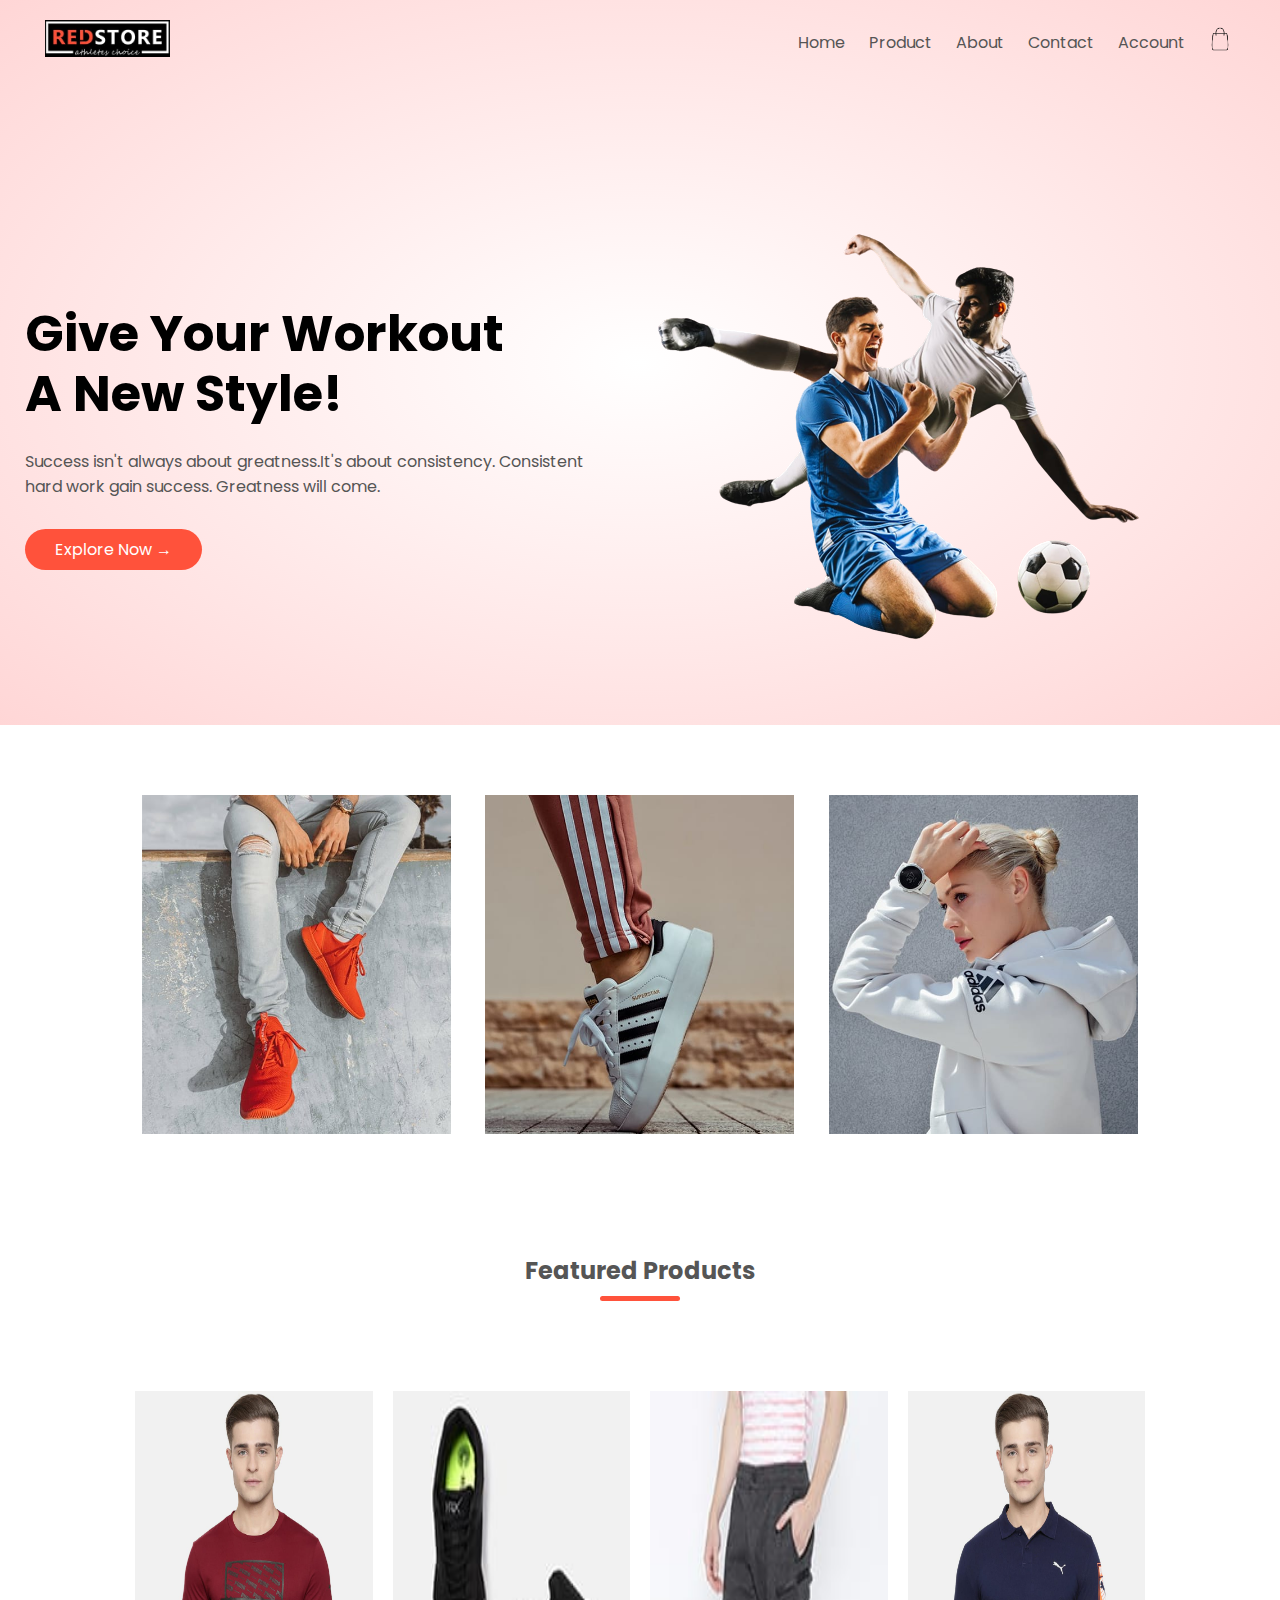
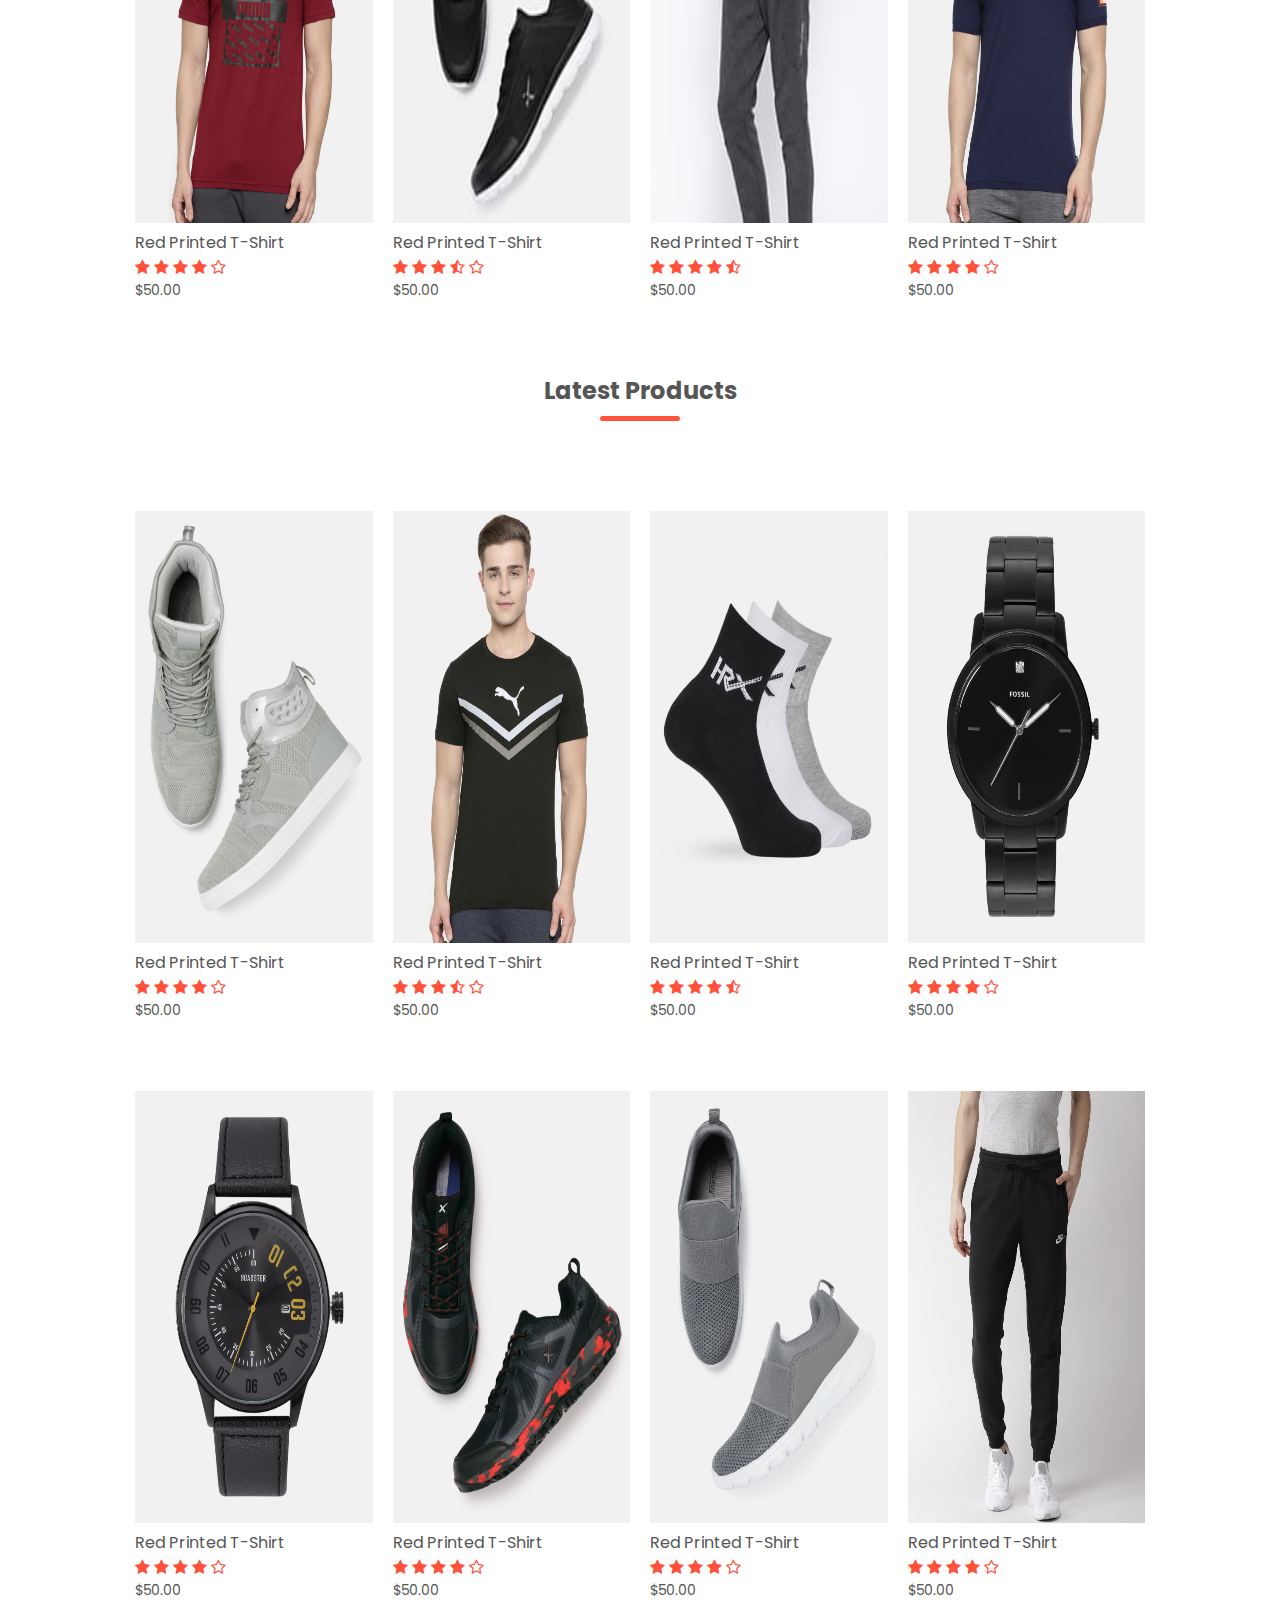
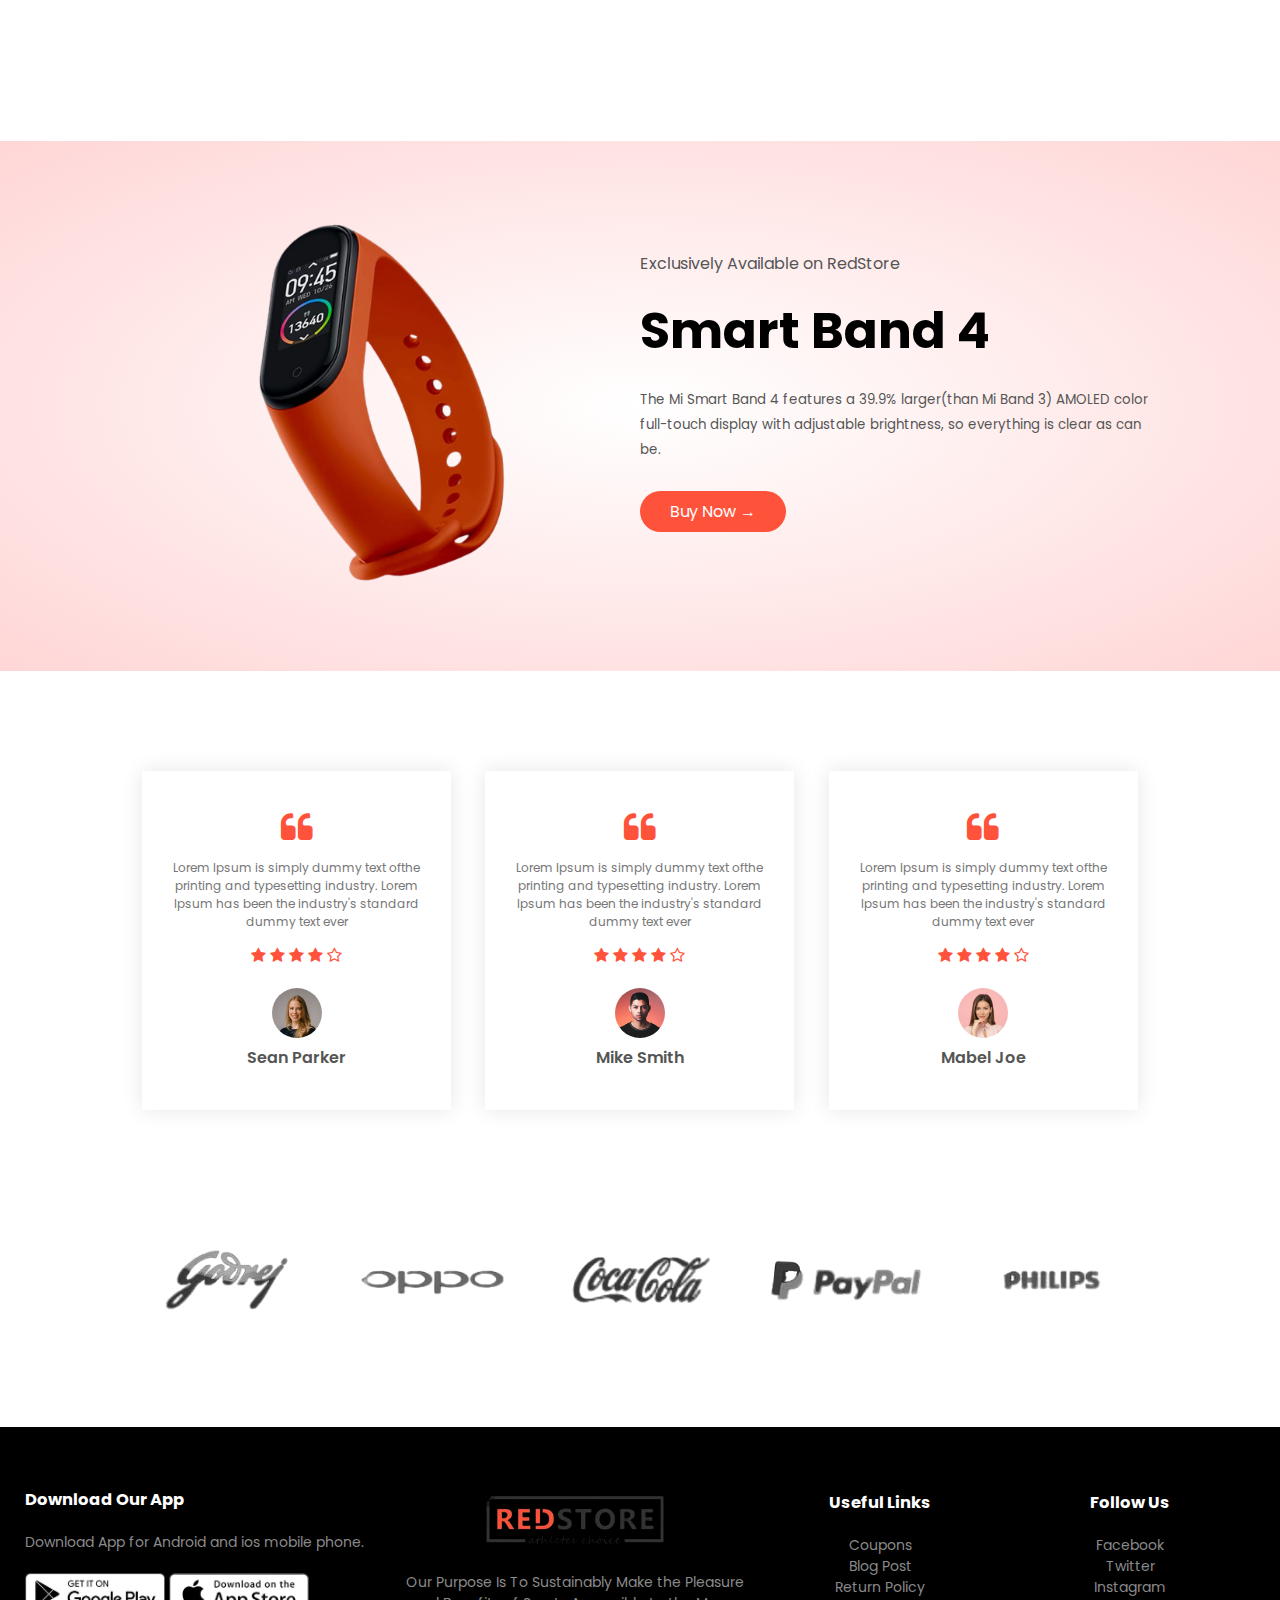
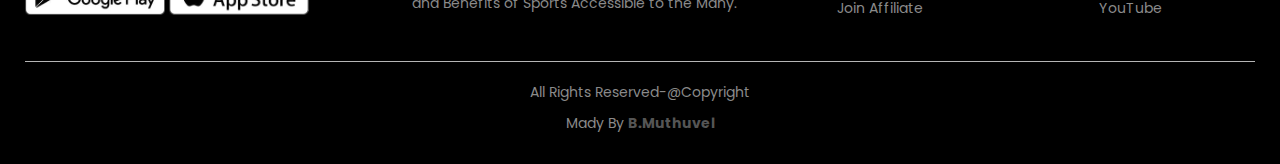
<file: index.html>
<!DOCTYPE html>
<html lang="en">
<head>
   <meta charset="UTF-8">
   <meta name="viewport" content="width=device-width, initial-scale=1.0">
   <title>RedStore | Ecommerce Website Design</title>
   <link rel="stylesheet" href="style.css">
   <link rel="preconnect" href="https://fonts.googleapis.com">
<link rel="preconnect" href="https://fonts.gstatic.com" crossorigin>
<link href="https://fonts.googleapis.com/css2?family=Poppins:wght@300;400;500;600;700&display=swap" rel="stylesheet">
<link rel="stylesheet" href="https://stackpath.bootstrapcdn.com/font-awesome/4.7.0/css/font-awesome.min.css">
</head>
<body>

  <div class="header">
   <div class="container">
    <div class="navbar">
	<div class="logo">
		<a href="index.html"><img src="logo.jpeg" width="125px"></a>
	</div>
	<nav>
	   <ul id="MenuItems">
		<li><a href="index.html">Home</a></li>
		<li><a href="products.html">Product</a></li>
		<li><a href="">About</a></li>
		<li><a href="">Contact</a></li>
		<li><a href="account.html">Account</a></li>
	   </ul>
	</nav>
	<a href="cart.html"><img src="cart.png" width="30px" height="30px"></a>
	<img src="menu.png" class="menu-icon" onclick="menutoggle()">
    </div>
    <div class="row">
	<div class="col-2">
		<h1>Give Your Workout<br>A New Style!</h1>
		<p>Success isn't always about greatness.It's about consistency. Consistent<br>hard work gain success. Greatness will come.</p>
		<a href="" class="btn">Explore Now &#8594;</a>
	</div>
	<div class="col-2">
		<img src="image1.png">
	</div>
    </div>
   </div>
  </div>

<!--- featured categories--->

   <div class="categories">
    <div class="small-container">
     <div class="row">
	<div class="col-3">
	   <img src="category-1.jpeg">
	</div>
	<div class="col-3">
	   <img src="category-2.jpeg">
	</div>
	<div class="col-3">
	   <img src="category-3.jpeg">
	</div>
     </div>
    </div>
   </div>

<!--- featured products--->

   <div class="small-container">
	<h2 class="title">Featured Products</h2>
	<div class="row">
	   <div class="col-4">
		<a href="products-detail.html"><img src="product-1.jpeg"></a>
		<a href="products-detail.html"><h4>Red Printed T-Shirt</h4></a>
		<div class="rating">
		   <i class="fa fa-star"></i>
		   <i class="fa fa-star"></i>
		   <i class="fa fa-star"></i>
		   <i class="fa fa-star"></i>
		   <i class="fa fa-star-o"></i>
		</div>
		<p>$50.00</p>
	   </div>
	   <div class="col-4">
		<img src="product-2.jpeg">
		<h4>Red Printed T-Shirt</h4>
		<div class="rating">
		   <i class="fa fa-star"></i>
		   <i class="fa fa-star"></i>
		   <i class="fa fa-star"></i>
		   <i class="fa fa-star-half-o"></i>
		   <i class="fa fa-star-o"></i>
		</div>
		<p>$50.00</p>
	   </div>
	   <div class="col-4">
		<img src="product-3.jpeg">
		<h4>Red Printed T-Shirt</h4>
		<div class="rating">
		   <i class="fa fa-star"></i>
		   <i class="fa fa-star"></i>
		   <i class="fa fa-star"></i>
		   <i class="fa fa-star"></i>
		   <i class="fa fa-star-half-o"></i>
		</div>
		<p>$50.00</p>
	   </div>
	   <div class="col-4">
		<img src="product-4.jpeg">
		<h4>Red Printed T-Shirt</h4>
		<div class="rating">
		   <i class="fa fa-star"></i>
		   <i class="fa fa-star"></i>
		   <i class="fa fa-star"></i>
		   <i class="fa fa-star"></i>
		   <i class="fa fa-star-o"></i>
		</div>
		<p>$50.00</p>
	   </div>
	</div>
	<h2 class="title">Latest Products</h2>
	<div class="row">
	   <div class="col-4">
		<img src="product-5.jpeg">
		<h4>Red Printed T-Shirt</h4>
		<div class="rating">
		   <i class="fa fa-star"></i>
		   <i class="fa fa-star"></i>
		   <i class="fa fa-star"></i>
		   <i class="fa fa-star"></i>
		   <i class="fa fa-star-o"></i>
		</div>
		<p>$50.00</p>
	   </div>
	   <div class="col-4">
		<img src="product-6.jpeg">
		<h4>Red Printed T-Shirt</h4>
		<div class="rating">
		   <i class="fa fa-star"></i>
		   <i class="fa fa-star"></i>
		   <i class="fa fa-star"></i>
		   <i class="fa fa-star-half-o"></i>
		   <i class="fa fa-star-o"></i>
		</div>
		<p>$50.00</p>
	   </div>
	   <div class="col-4">
		<img src="product-7.jpeg">
		<h4>Red Printed T-Shirt</h4>
		<div class="rating">
		   <i class="fa fa-star"></i>
		   <i class="fa fa-star"></i>
		   <i class="fa fa-star"></i>
		   <i class="fa fa-star"></i>
		   <i class="fa fa-star-half-o"></i>
		</div>
		<p>$50.00</p>
	   </div>
	   <div class="col-4">
		<img src="product-8.jpeg">
		<h4>Red Printed T-Shirt</h4>
		<div class="rating">
		   <i class="fa fa-star"></i>
		   <i class="fa fa-star"></i>
		   <i class="fa fa-star"></i>
		   <i class="fa fa-star"></i>
		   <i class="fa fa-star-o"></i>
		</div>
		<p>$50.00</p>
	   </div>
	  
	   <div class="col-4">
		<img src="product-9.jpeg">
		<h4>Red Printed T-Shirt</h4>
		<div class="rating">
		   <i class="fa fa-star"></i>
		   <i class="fa fa-star"></i>
		   <i class="fa fa-star"></i>
		   <i class="fa fa-star"></i>
		   <i class="fa fa-star-o"></i>
		</div>
		<p>$50.00</p>
	   </div>
	   <div class="col-4">
		<img src="product-10.jpeg">
		<h4>Red Printed T-Shirt</h4>
		<div class="rating">
		   <i class="fa fa-star"></i>
		   <i class="fa fa-star"></i>
		   <i class="fa fa-star"></i>
		   <i class="fa fa-star"></i>
		   <i class="fa fa-star-o"></i>
		</div>
		<p>$50.00</p>
	   </div>
	   <div class="col-4">
		<img src="product-11.jpeg">
		<h4>Red Printed T-Shirt</h4>
		<div class="rating">
		   <i class="fa fa-star"></i>
		   <i class="fa fa-star"></i>
		   <i class="fa fa-star"></i>
		   <i class="fa fa-star"></i>
		   <i class="fa fa-star-o"></i>
		</div>
		<p>$50.00</p>
	   </div>
	   <div class="col-4">
		<img src="product-12.jpeg">
		<h4>Red Printed T-Shirt</h4>
		<div class="rating">
		   <i class="fa fa-star"></i>
		   <i class="fa fa-star"></i>
		   <i class="fa fa-star"></i>
		   <i class="fa fa-star"></i>
		   <i class="fa fa-star-o"></i>
		</div>
		<p>$50.00</p>
	   </div>
	</div>
   </div>

<!---offer--->
   <div class="offer">
	<div class="small-container">
	   <div class="row">
		<div class="col-2">
		   <img src="exclusive.png" class="offer-img">
		</div>
		<div class="col-2">
		   <p>Exclusively Available on RedStore</p>
		   <h1>Smart Band 4</h1>
		   <small>The Mi Smart Band 4 features a 39.9% larger(than Mi Band 3) AMOLED color full-touch display with adjustable brightness, so everything is clear as can be.</small>
		   <br>
		   <a href="" class="btn">Buy Now &#8594;</a>
		</div>
	   </div>
	</div>
   </div>

<!---testimonial--->

   <div class="testimonial">
     <div class="small-container">
	<div class="row">
	   <div class="col-3">
	       <i class="fa fa-quote-left"></i>
		<p>Lorem Ipsum is simply dummy text ofthe printing and typesetting industry. Lorem Ipsum has been the industry's standard dummy text ever</p>
		<div class="rating">
		   <i class="fa fa-star"></i>
		   <i class="fa fa-star"></i>
		   <i class="fa fa-star"></i>
		   <i class="fa fa-star"></i>
		   <i class="fa fa-star-o"></i>
		</div>
		<img src="user-1.jpeg">
		<h3>Sean Parker</h3>
	   </div>
	   <div class="col-3">
	       <i class="fa fa-quote-left"></i>
		<p>Lorem Ipsum is simply dummy text ofthe printing and typesetting industry. Lorem Ipsum has been the industry's standard dummy text ever</p>
		<div class="rating">
		   <i class="fa fa-star"></i>
		   <i class="fa fa-star"></i>
		   <i class="fa fa-star"></i>
		   <i class="fa fa-star"></i>
		   <i class="fa fa-star-o"></i>
		</div>
		<img src="user-2.jpeg">
		<h3>Mike Smith</h3>
	   </div>
	   <div class="col-3">
	       <i class="fa fa-quote-left"></i>
		<p>Lorem Ipsum is simply dummy text ofthe printing and typesetting industry. Lorem Ipsum has been the industry's standard dummy text ever</p>
		<div class="rating">
		   <i class="fa fa-star"></i>
		   <i class="fa fa-star"></i>
		   <i class="fa fa-star"></i>
		   <i class="fa fa-star"></i>
		   <i class="fa fa-star-o"></i>
		</div>
		<img src="user-3.jpeg">
		<h3>Mabel Joe</h3>
	   </div>
	</div>
     </div>
   </div>

<!---brands--->

   <div class="brands">
     <div class="small-container">
	<div class="row">
	   <div class="col-5">
		<img src="logo-godrej.png">
	   </div>
	   <div class="col-5">
		<img src="logo-oppo.png">
	   </div>
	   <div class="col-5">
		<img src="logo-coca.png">
	   </div>
	   <div class="col-5">
		<img src="logo-paypal.png">
	   </div>
	   <div class="col-5">
		<img src="logo-philips.png">
	   </div>
	</div>
     </div>
   </div>

<!---footer--->

   <div class="footer">
     <div class="container">
	<div class="row">
	   <div class="footer-col-1">
		<h3>Download Our App</h3>
		<p>Download App for Android and ios mobile phone.</p>
		<div class="app-logo">
			<img src="playstore.jpeg">
			<img src="appstore.jpeg">
		</div>
	   </div>
	   <div class="footer-col-2">
		<img src="logo-white.png">
		<p>Our Purpose Is To Sustainably Make the Pleasure and Benefits of Sports Accessible to the Many.</p>
	   </div>
	   <div class="footer-col-3">
		<h3>Useful Links</h3>
		<ul>
			<li>Coupons</li>
			<li>Blog Post</li>
			<li>Return Policy</li>
			<li>Join Affiliate</li>
		</ul>
	   </div>
	      <div class="footer-col-4">
		<h3>Follow Us</h3>
		<ul>
			<li>Facebook</li>
			<li>Twitter</li>
			<li>Instagram</li>
			<li>YouTube</li>
		</ul>
	   </div>
	</div>
	<hr>
	<p class="copyright">All Rights Reserved-@Copyright</p>
	<p class="trial">Mady By <a class="trial01"><b>B.Muthuvel</b></a></p>
     </div>
   </div>

<!---js for togglemenu--->
   <script>
	var MenuItems = document.getElementById("MenuItems");
	MenuItems.style.maxHeight = "0px";
	function menutoggle(){
		if(MenuItems.style.maxHeight == "0px")
		   {
			MenuItems.style.maxHeight ="200px"
		   }
		else
		   {
			MenuItems.style.maxHeight ="0px"
		   }
	}
   </script>
</body>
</html>
</file>
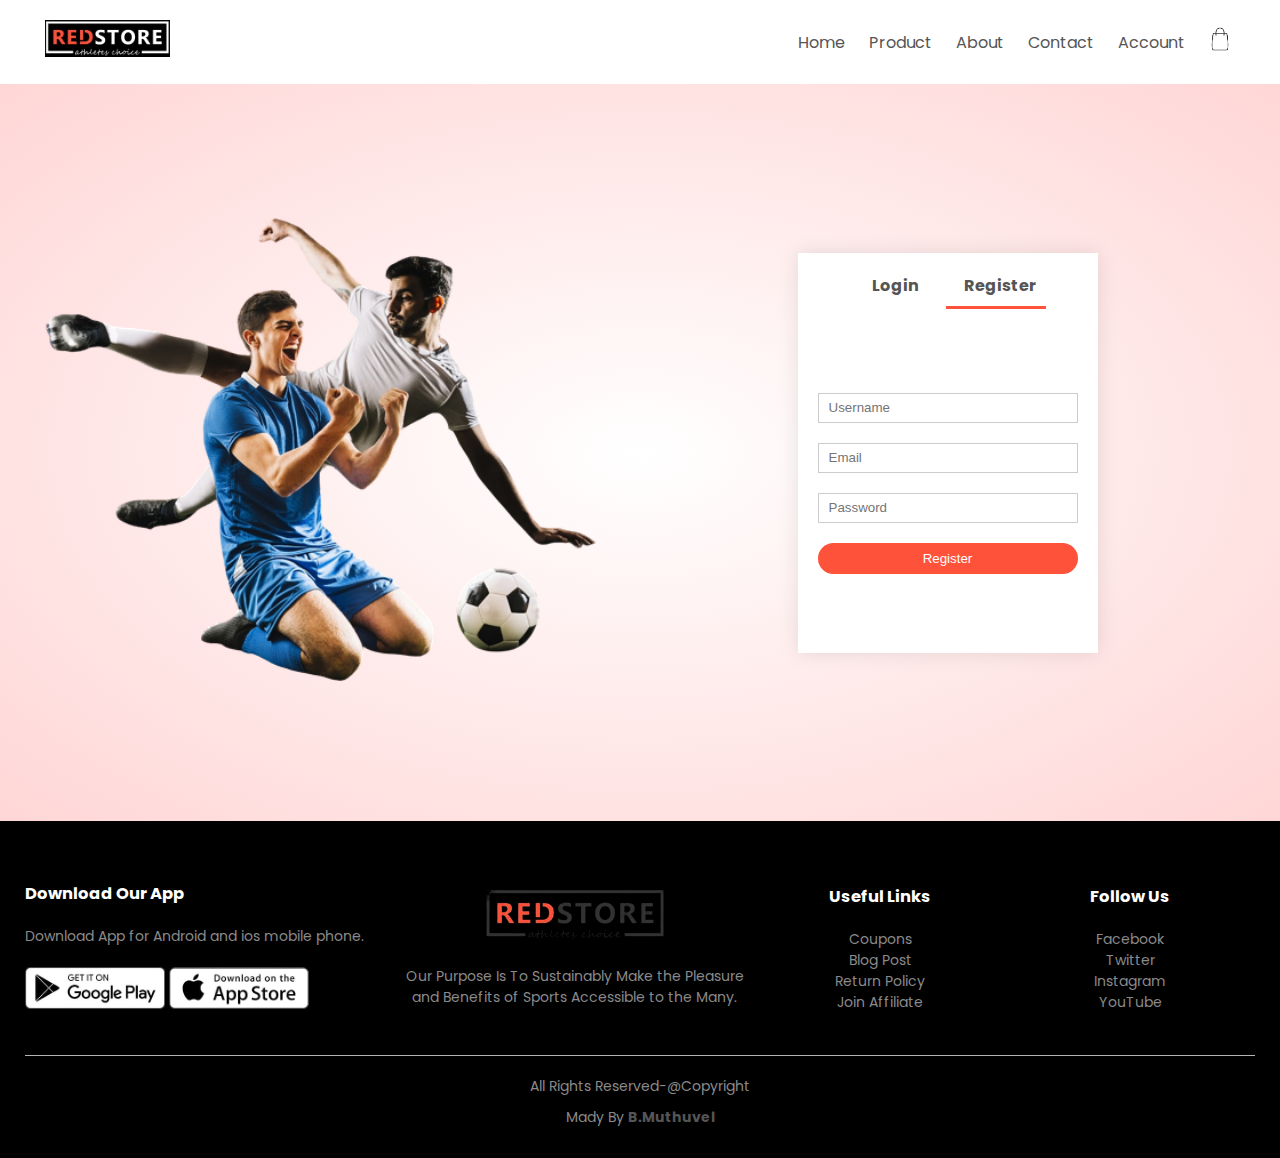
<file: account.html>
<!DOCTYPE html>
<html lang="en">
<head>
   <meta charset="UTF-8">
   <meta name="viewport" content="width=device-width, initial-scale=1.0">
   <title>All Products - RedStore</title>
   <link rel="stylesheet" href="style.css">
   <link rel="preconnect" href="https://fonts.googleapis.com">
<link rel="preconnect" href="https://fonts.gstatic.com" crossorigin>
<link href="https://fonts.googleapis.com/css2?family=Poppins:wght@300;400;500;600;700&display=swap" rel="stylesheet">
<link rel="stylesheet" href="https://stackpath.bootstrapcdn.com/font-awesome/4.7.0/css/font-awesome.min.css">
</head>
<body>


   <div class="container">
    <div class="navbar">
	<div class="logo">
		<a href="index.html"><img src="logo.jpeg" width="125px"></a>
	</div>
	<nav>
	   <ul id="MenuItems">
		<li><a href="index.html">Home</a></li>
		<li><a href="products.html">Product</a></li>
		<li><a href="">About</a></li>
		<li><a href="">Contact</a></li>
		<li><a href="account.html">Account</a></li>
	   </ul>
	</nav>
	<a href="cart.html"><img src="cart.png" width="30px" height="30px"></a>
	<img src="menu.png" class="menu-icon" onclick="menutoggle()">
    </div>
    
   </div>

<!---account-page--->

   <div class="account-page">
	<div class="container">
	   <div class="row">
		<div class="col-2">
		   <img src="image1.png" width="100%">
		</div>
		<div class="col-2">
		   <div class="form-container">
			<div class="form-btn">
				<span onclick="login()">Login</span>
				<span onclick="register()">Register</span>
				<hr id="Indicator">
			</div>
			<form id="LoginForm">
				<input type="text" placeholder="Username">
				<input type="password" placeholder="Password">
				<button type="submit" class="btn">Login</button>
				<a href="">Forgot password</a>
			</form>

			<form id="RegForm">
				<input type="text" placeholder="Username">
				<input type="email" placeholder="Email">
				<input type="password" placeholder="Password">
				<button type="submit" class="btn">Register</button>
			</form>
		   </div>
		</div>
	   </div>
	</div>
   </div>
 


<!---footer--->

   <div class="footer">
     <div class="container">
	<div class="row">
	   <div class="footer-col-1">
		<h3>Download Our App</h3>
		<p>Download App for Android and ios mobile phone.</p>
		<div class="app-logo">
			<img src="playstore.jpeg">
			<img src="appstore.jpeg">
		</div>
	   </div>
	   <div class="footer-col-2">
		<img src="logo-white.png">
		<p>Our Purpose Is To Sustainably Make the Pleasure and Benefits of Sports Accessible to the Many.</p>
	   </div>
	   <div class="footer-col-3">
		<h3>Useful Links</h3>
		<ul>
			<li>Coupons</li>
			<li>Blog Post</li>
			<li>Return Policy</li>
			<li>Join Affiliate</li>
		</ul>
	   </div>
	      <div class="footer-col-4">
		<h3>Follow Us</h3>
		<ul>
			<li>Facebook</li>
			<li>Twitter</li>
			<li>Instagram</li>
			<li>YouTube</li>
		</ul>
	   </div>
	</div>
	<hr>
	<p class="copyright">All Rights Reserved-@Copyright</p>
	<p class="trial">Mady By <a class="trial01"><b>B.Muthuvel</b></a></p>
     </div>
   </div>

<!---js for togglemenu--->
   <script>
	var MenuItems = document.getElementById("MenuItems");
	MenuItems.style.maxHeight = "0px";
	function menutoggle(){
		if(MenuItems.style.maxHeight == "0px")
		   {
			MenuItems.style.maxHeight ="200px"
		   }
		else
		   {
			MenuItems.style.maxHeight ="0px"
		   }
	}
   </script>

<!---js for toggle Form--->

   <script>
     var LoginForm = document.getElementById("LoginForm");
     var RegForm = document.getElementById("RegForm");
     var Indicator =document.getElementById("Indicator");

	function register(){
		RegForm.style.transform = "translateX(0px)";
		LoginForm.style.transform = "translateX(0px)";
		Indicator.style.transform = "translateX(100px)";
	}

	function login(){
		RegForm.style.transform = "translateX(300px)";
		LoginForm.style.transform = "translateX(300px)";
		Indicator.style.transform = "translateX(0px)";
	}

   </script>
    




</body>
</html>
</file>
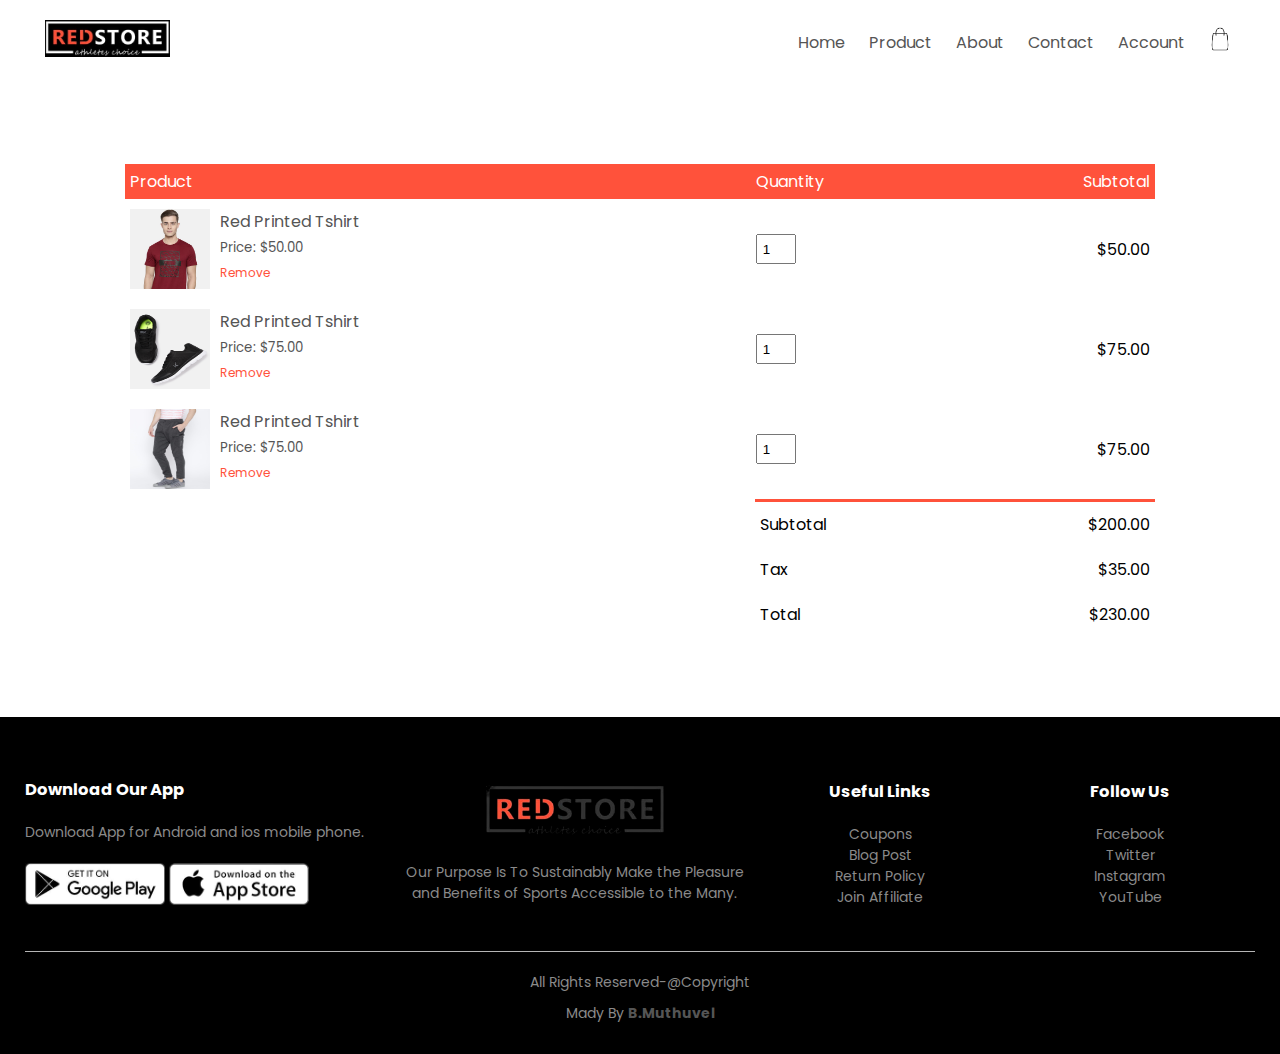
<file: cart.html>
<!DOCTYPE html>
<html lang="en">
<head>
   <meta charset="UTF-8">
   <meta name="viewport" content="width=device-width, initial-scale=1.0">
   <title>All Products - RedStore</title>
   <link rel="stylesheet" href="style.css">
   <link rel="preconnect" href="https://fonts.googleapis.com">
<link rel="preconnect" href="https://fonts.gstatic.com" crossorigin>
<link href="https://fonts.googleapis.com/css2?family=Poppins:wght@300;400;500;600;700&display=swap" rel="stylesheet">
<link rel="stylesheet" href="https://stackpath.bootstrapcdn.com/font-awesome/4.7.0/css/font-awesome.min.css">
</head>
<body>


   <div class="container">
    <div class="navbar">
	<div class="logo">
		<a href="index.html"><img src="logo.jpeg" width="125px"></a>
	</div>
	<nav>
	   <ul id="MenuItems">
		<li><a href="index.html">Home</a></li>
		<li><a href="products.html">Product</a></li>
		<li><a href="">About</a></li>
		<li><a href="">Contact</a></li>
		<li><a href="account.html">Account</a></li>
	   </ul>
	</nav>
	<a href="cart.html"><img src="cart.png" width="30px" height="30px"></a>
	<img src="menu.png" class="menu-icon" onclick="menutoggle()">
    </div>
    
   </div>
 
<!---cart item details--->
   <div class="small-container cart-page"> 
	<table>
	   <tr>
		<th>Product</th>
		<th>Quantity</th>
		<th>Subtotal</th>
	   </tr>
	   <tr>
		<td>
		   <div class="cart-info">
			<img src="buy-1.jpeg">
			<div>
				<p>Red Printed Tshirt</p>
				<small>Price: $50.00</small>
				<br>
				<a href="">Remove</a>
			</div>
		   </div>
		</td>
		<td><input type="number" value="1"></td>
		<td>$50.00</td>
	   </tr>
	   <tr>
		<td>
		   <div class="cart-info">
			<img src="buy-2.jpeg">
			<div>
				<p>Red Printed Tshirt</p>
				<small>Price: $75.00</small>
				<br>
				<a href="">Remove</a>
			</div>
		   </div>
		</td>
		<td><input type="number" value="1"></td>
		<td>$75.00</td>
	   </tr>
	   <tr>
		<td>
		   <div class="cart-info">
			<img src="buy-3.jpeg">
			<div>
				<p>Red Printed Tshirt</p>
				<small>Price: $75.00</small>
				<br>
				<a href="">Remove</a>
			</div>
		   </div>
		</td>
		<td><input type="number" value="1"></td>
		<td>$75.00</td>
	   </tr>
	</table>

	<div class="total-price">
		<table>
			<tr>
				<td>Subtotal</td>
				<td>$200.00</td>
			</tr>
			<tr>
				<td>Tax</td>
				<td>$35.00</td>
			</tr>
			<tr>
				<td>Total</td>
				<td>$230.00</td>
			</tr>
		</table>
	</div>

   </div> 

<!---footer--->

   <div class="footer">
     <div class="container">
	<div class="row">
	   <div class="footer-col-1">
		<h3>Download Our App</h3>
		<p>Download App for Android and ios mobile phone.</p>
		<div class="app-logo">
			<img src="playstore.jpeg">
			<img src="appstore.jpeg">
		</div>
	   </div>
	   <div class="footer-col-2">
		<img src="logo-white.png">
		<p>Our Purpose Is To Sustainably Make the Pleasure and Benefits of Sports Accessible to the Many.</p>
	   </div>
	   <div class="footer-col-3">
		<h3>Useful Links</h3>
		<ul>
			<li>Coupons</li>
			<li>Blog Post</li>
			<li>Return Policy</li>
			<li>Join Affiliate</li>
		</ul>
	   </div>
	      <div class="footer-col-4">
		<h3>Follow Us</h3>
		<ul>
			<li>Facebook</li>
			<li>Twitter</li>
			<li>Instagram</li>
			<li>YouTube</li>
		</ul>
	   </div>
	</div>
	<hr>
	<p class="copyright">All Rights Reserved-@Copyright</p>
	<p class="trial">Mady By <a class="trial01"><b>B.Muthuvel</b></a></p>
     </div>
   </div>

<!---js for togglemenu--->
   <script>
	var MenuItems = document.getElementById("MenuItems");
	MenuItems.style.maxHeight = "0px";
	function menutoggle(){
		if(MenuItems.style.maxHeight == "0px")
		   {
			MenuItems.style.maxHeight ="200px"
		   }
		else
		   {
			MenuItems.style.maxHeight ="0px"
		   }
	}
   </script>


</body>
</html>
</file>
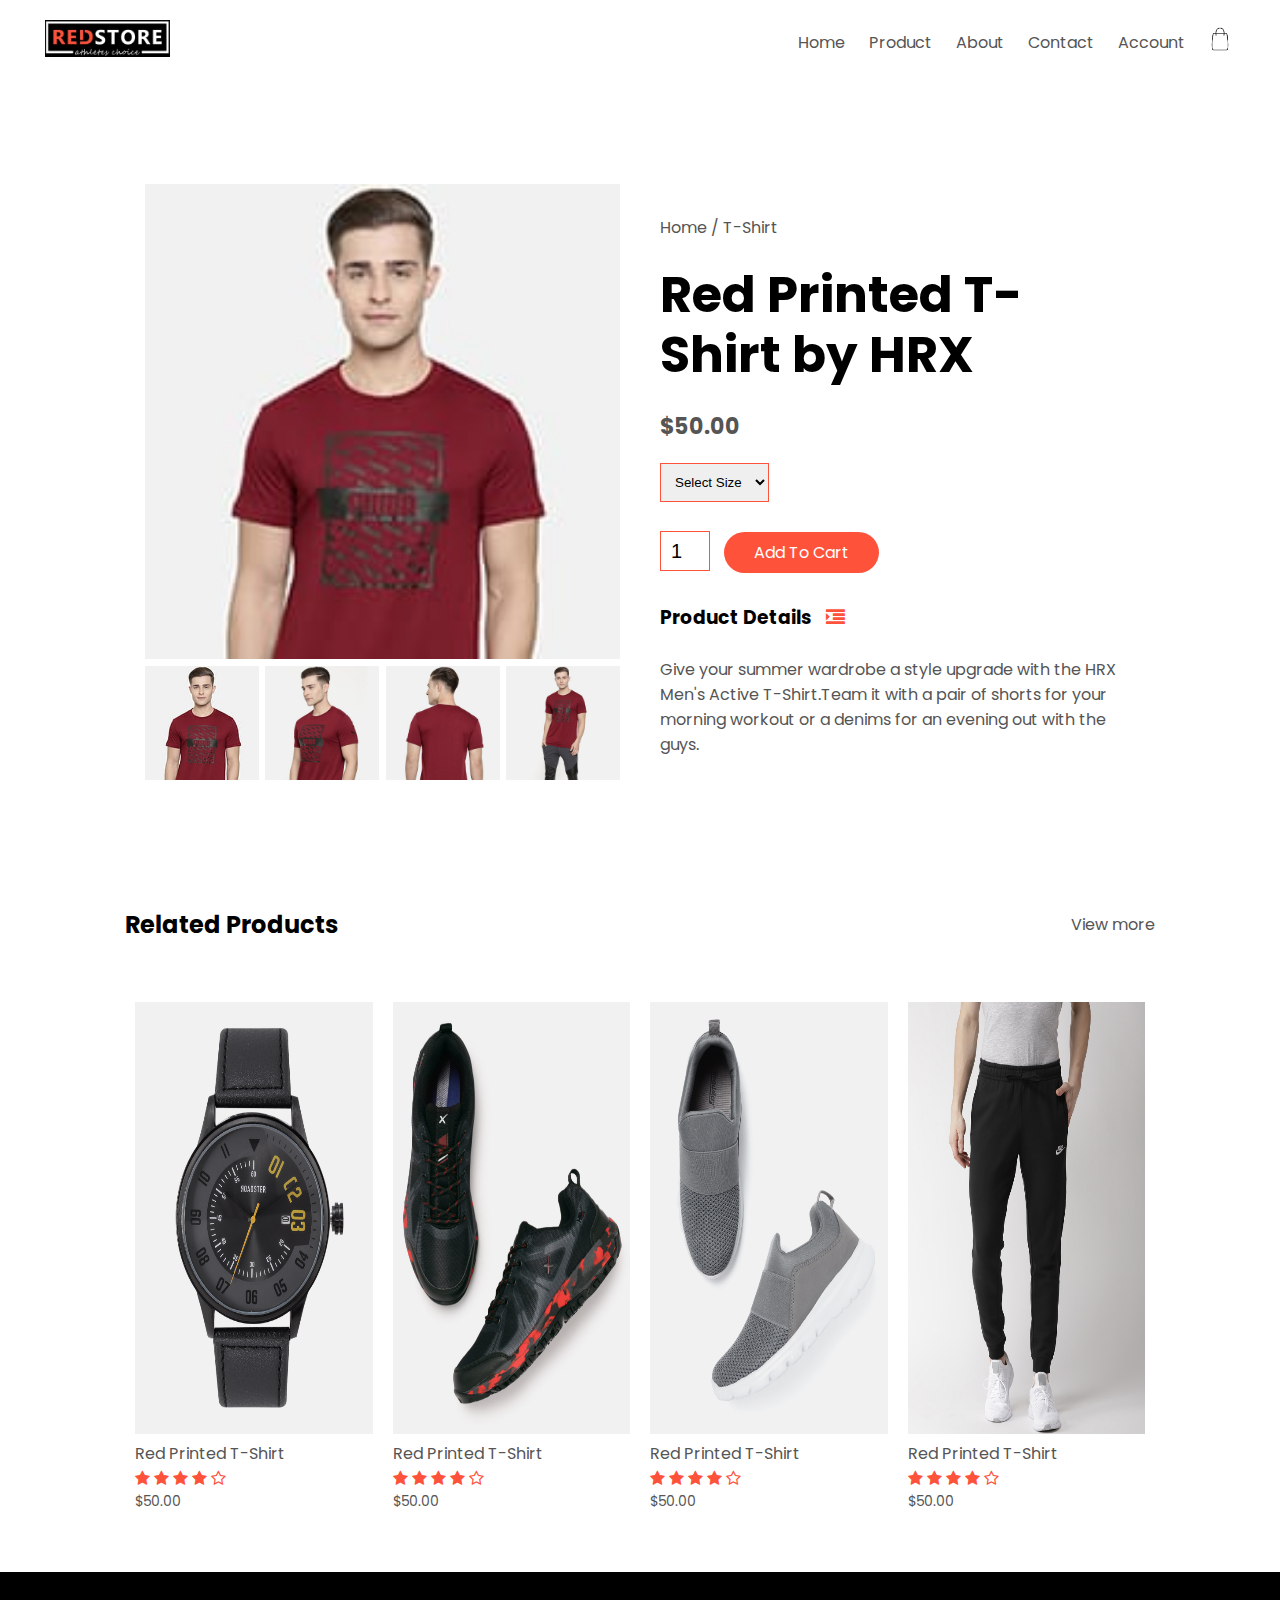
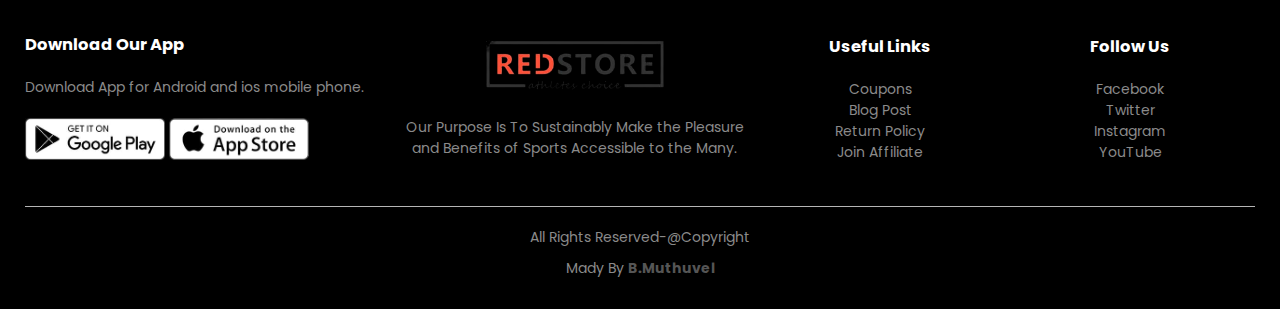
<file: products-detail.html>
<!DOCTYPE html>
<html lang="en">
<head>
   <meta charset="UTF-8">
   <meta name="viewport" content="width=device-width, initial-scale=1.0">
   <title>All Products - RedStore</title>
   <link rel="stylesheet" href="style.css">
   <link rel="preconnect" href="https://fonts.googleapis.com">
<link rel="preconnect" href="https://fonts.gstatic.com" crossorigin>
<link href="https://fonts.googleapis.com/css2?family=Poppins:wght@300;400;500;600;700&display=swap" rel="stylesheet">
<link rel="stylesheet" href="https://stackpath.bootstrapcdn.com/font-awesome/4.7.0/css/font-awesome.min.css">
</head>
<body>


   <div class="container">
    <div class="navbar">
	<div class="logo">
		<a href="index.html"><img src="logo.jpeg" width="125px"></a>
	</div>
	<nav>
	   <ul id="MenuItems">
		<li><a href="index.html">Home</a></li>
		<li><a href="products.html">Product</a></li>
		<li><a href="">About</a></li>
		<li><a href="">Contact</a></li>
		<li><a href="account.html">Account</a></li>
	   </ul>
	</nav>
	<a href="cart.html"><img src="cart.png" width="30px" height="30px"></a>
	<img src="menu.png" class="menu-icon" onclick="menutoggle()">
    </div>
    
   </div>
 


   
<!--- single product details--->

   <div class="small-container single-product">
	<div class="row">
		<div class="col-2">
			<img src="gallery-1.jpeg" width="100%" id="ProductImg"> 
			<div class="small-img-row">
				<div class="small-img-col">
					<img src="gallery-1.jpeg" width="100%" class="small-img">
				</div>
				<div class="small-img-col">
					<img src="gallery-2.jpeg" width="100%" class="small-img">
				</div>
				<div class="small-img-col">
					<img src="gallery-3.jpeg" width="100%" class="small-img">
				</div>
				<div class="small-img-col">
					<img src="gallery-4.jpeg" width="100%" class="small-img">
				</div>
			</div>
		</div>
		<div class="col-2">
			<p>Home / T-Shirt</p>
			<h1>Red Printed T-Shirt by HRX</h1>
			<h4>$50.00</h4>
			<select>
				<option>Select Size</option>
				<option>XXL</option>
				<option>XL</option>
				<option>Large</option>
				<option>Medium</option>
				<option>Small</option>
			</select>
			<input type="number" value="1">
			<a href="" class="btn">Add To Cart</a>

			<h3>Product Details <i class="fa fa-indent"></i></h3>
			<br>
			<p>Give your summer wardrobe a style upgrade with the HRX Men's Active T-Shirt.Team it with a pair of shorts for your morning workout or a denims for an evening out with the guys.</p>
		</div>
	</div>
   </div>

<!---title--->
   <div class="small-container">
	<div class="row row-2">
		<h2>Related Products</h2>
		<p>View more</p>
	</div>
   </div>
<!---products--->
   <div class="small-container">

	<div class="row">	  
	   <div class="col-4">
		<img src="product-9.jpeg">
		<h4>Red Printed T-Shirt</h4>
		<div class="rating">
		   <i class="fa fa-star"></i>
		   <i class="fa fa-star"></i>
		   <i class="fa fa-star"></i>
		   <i class="fa fa-star"></i>
		   <i class="fa fa-star-o"></i>
		</div>
		<p>$50.00</p>
	   </div>
	   <div class="col-4">
		<img src="product-10.jpeg">
		<h4>Red Printed T-Shirt</h4>
		<div class="rating">
		   <i class="fa fa-star"></i>
		   <i class="fa fa-star"></i>
		   <i class="fa fa-star"></i>
		   <i class="fa fa-star"></i>
		   <i class="fa fa-star-o"></i>
		</div>
		<p>$50.00</p>
	   </div>
	   <div class="col-4">
		<img src="product-11.jpeg">
		<h4>Red Printed T-Shirt</h4>
		<div class="rating">
		   <i class="fa fa-star"></i>
		   <i class="fa fa-star"></i>
		   <i class="fa fa-star"></i>
		   <i class="fa fa-star"></i>
		   <i class="fa fa-star-o"></i>
		</div>
		<p>$50.00</p>
	   </div>
	   <div class="col-4">
		<img src="product-12.jpeg">
		<h4>Red Printed T-Shirt</h4>
		<div class="rating">
		   <i class="fa fa-star"></i>
		   <i class="fa fa-star"></i>
		   <i class="fa fa-star"></i>
		   <i class="fa fa-star"></i>
		   <i class="fa fa-star-o"></i>
		</div>
		<p>$50.00</p>
	   </div>
	</div>

	
   </div>

<!---offer--->
   

<!---testimonial--->

   
<!---brands--->

  

<!---footer--->

   <div class="footer">
     <div class="container">
	<div class="row">
	   <div class="footer-col-1">
		<h3>Download Our App</h3>
		<p>Download App for Android and ios mobile phone.</p>
		<div class="app-logo">
			<img src="playstore.jpeg">
			<img src="appstore.jpeg">
		</div>
	   </div>
	   <div class="footer-col-2">
		<img src="logo-white.png">
		<p>Our Purpose Is To Sustainably Make the Pleasure and Benefits of Sports Accessible to the Many.</p>
	   </div>
	   <div class="footer-col-3">
		<h3>Useful Links</h3>
		<ul>
			<li>Coupons</li>
			<li>Blog Post</li>
			<li>Return Policy</li>
			<li>Join Affiliate</li>
		</ul>
	   </div>
	      <div class="footer-col-4">
		<h3>Follow Us</h3>
		<ul>
			<li>Facebook</li>
			<li>Twitter</li>
			<li>Instagram</li>
			<li>YouTube</li>
		</ul>
	   </div>
	</div>
	<hr>
	<p class="copyright">All Rights Reserved-@Copyright</p>
	<p class="trial">Mady By <a class="trial01"><b>B.Muthuvel</b></a></p>
     </div>
   </div>

<!---js for togglemenu--->
   <script>
	var MenuItems = document.getElementById("MenuItems");
	MenuItems.style.maxHeight = "0px";
	function menutoggle(){
		if(MenuItems.style.maxHeight == "0px")
		   {
			MenuItems.style.maxHeight ="200px"
		   }
		else
		   {
			MenuItems.style.maxHeight ="0px"
		   }
	}
   </script>

<!---js for product gallery--->
   <script>
	var ProductImg = document.getElementById("ProductImg");
	var SmallImg = document.getElementsByClassName("small-img");

	   SmallImg[0].onclick = function(){
		ProductImg.src = SmallImg[0].src;
	   }
	   SmallImg[1].onclick = function(){
		ProductImg.src = SmallImg[1].src;
	   }
	   SmallImg[2].onclick = function(){
		ProductImg.src = SmallImg[2].src;
	   }
	   SmallImg[3].onclick = function(){
		ProductImg.src = SmallImg[3].src;
	   }
   </script>
</body>
</html>
</file>
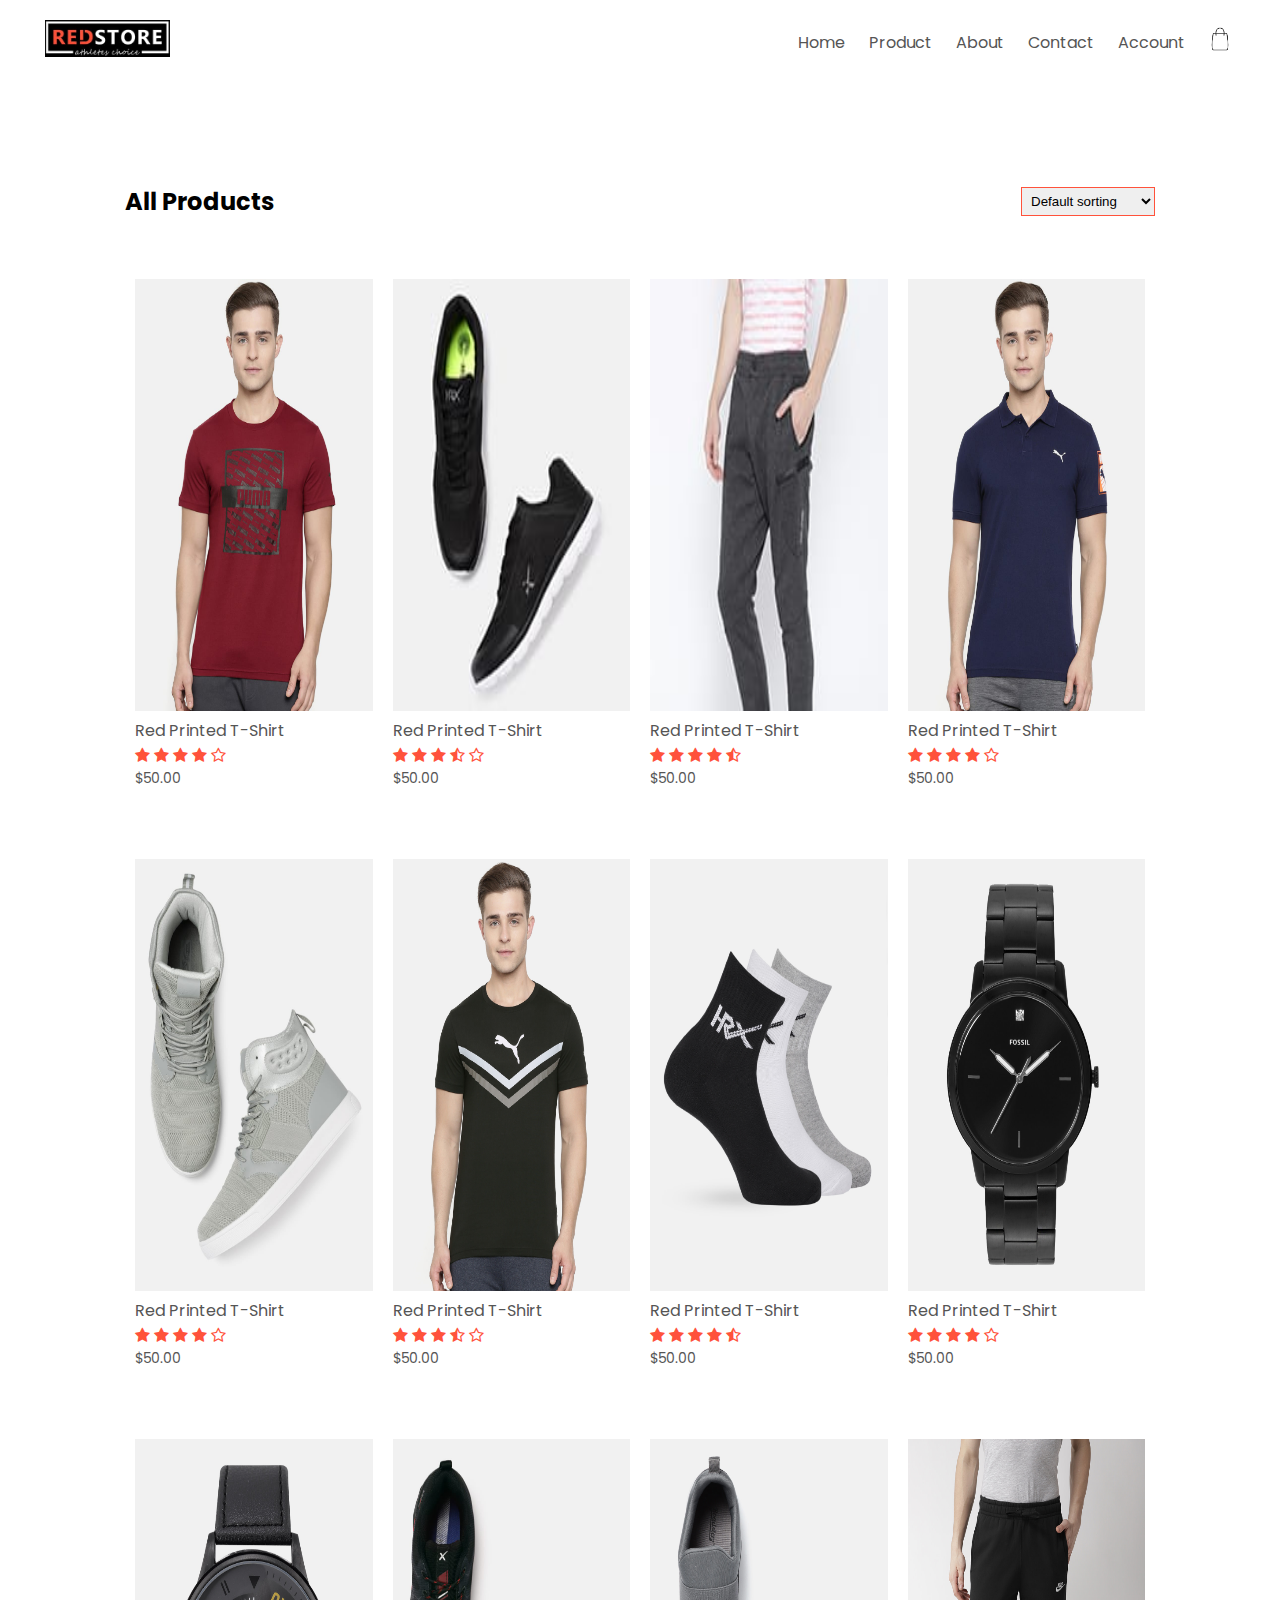
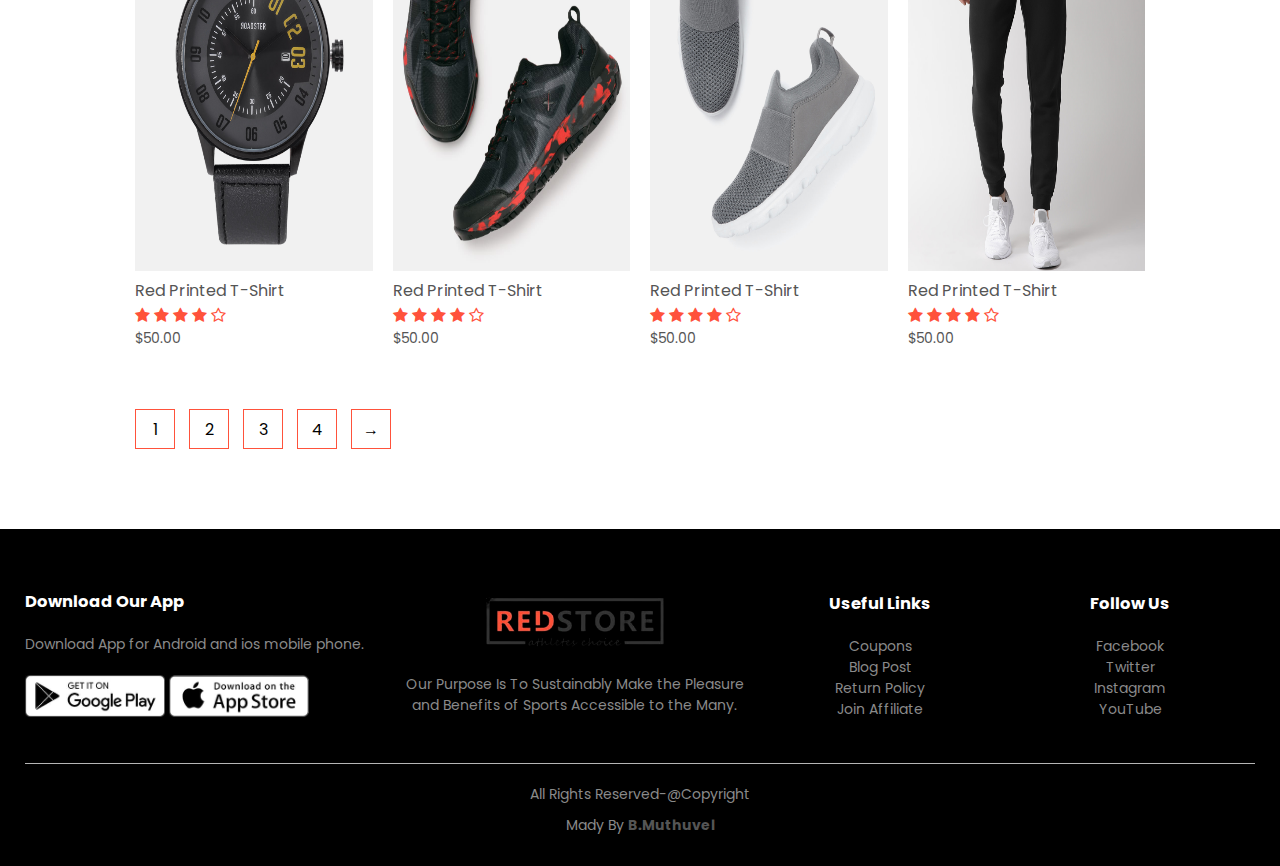
<file: products.html>
<!DOCTYPE html>
<html lang="en">
<head>
   <meta charset="UTF-8">
   <meta name="viewport" content="width=device-width, initial-scale=1.0">
   <title>All Products - RedStore</title>
   <link rel="stylesheet" href="style.css">
   <link rel="preconnect" href="https://fonts.googleapis.com">
<link rel="preconnect" href="https://fonts.gstatic.com" crossorigin>
<link href="https://fonts.googleapis.com/css2?family=Poppins:wght@300;400;500;600;700&display=swap" rel="stylesheet">
<link rel="stylesheet" href="https://stackpath.bootstrapcdn.com/font-awesome/4.7.0/css/font-awesome.min.css">
</head>
<body>


   <div class="container">
    <div class="navbar">
	<div class="logo">
		<a href="index.html"><img src="logo.jpeg" width="125px"></a>
	</div>
	<nav>
	   <ul id="MenuItems">
		<li><a href="index.html">Home</a></li>
		<li><a href="products.html">Product</a></li>
		<li><a href="">About</a></li>
		<li><a href="">Contact</a></li>
		<li><a href="account.html">Account</a></li>
	   </ul>
	</nav>
	<a href="cart.html"><img src="cart.png" width="30px" height="30px"></a>
	<img src="menu.png" class="menu-icon" onclick="menutoggle()">
    </div>
    
   </div>
 

<!--- featured categories--->

   
<!--- featured products--->

   <div class="small-container">
	<div class="row row-2">
	   <h2>All Products</h2>
	   <select >
		<option>Default sorting</option>
		<option>Sort by price</option>
		<option>sort by popularity</option>
		<option>sort by rating</option>
		<option>sort by sale</option>
	   </select>
	</div>
	<div class="row">
	   <div class="col-4">
		<img src="product-1.jpeg">
		<h4>Red Printed T-Shirt</h4>
		<div class="rating">
		   <i class="fa fa-star"></i>
		   <i class="fa fa-star"></i>
		   <i class="fa fa-star"></i>
		   <i class="fa fa-star"></i>
		   <i class="fa fa-star-o"></i>
		</div>
		<p>$50.00</p>
	   </div>
	   <div class="col-4">
		<img src="product-2.jpeg">
		<h4>Red Printed T-Shirt</h4>
		<div class="rating">
		   <i class="fa fa-star"></i>
		   <i class="fa fa-star"></i>
		   <i class="fa fa-star"></i>
		   <i class="fa fa-star-half-o"></i>
		   <i class="fa fa-star-o"></i>
		</div>
		<p>$50.00</p>
	   </div>
	   <div class="col-4">
		<img src="product-3.jpeg">
		<h4>Red Printed T-Shirt</h4>
		<div class="rating">
		   <i class="fa fa-star"></i>
		   <i class="fa fa-star"></i>
		   <i class="fa fa-star"></i>
		   <i class="fa fa-star"></i>
		   <i class="fa fa-star-half-o"></i>
		</div>
		<p>$50.00</p>
	   </div>
	   <div class="col-4">
		<img src="product-4.jpeg">
		<h4>Red Printed T-Shirt</h4>
		<div class="rating">
		   <i class="fa fa-star"></i>
		   <i class="fa fa-star"></i>
		   <i class="fa fa-star"></i>
		   <i class="fa fa-star"></i>
		   <i class="fa fa-star-o"></i>
		</div>
		<p>$50.00</p>
	   </div>
	</div>
	
	<div class="row">
	   <div class="col-4">
		<img src="product-5.jpeg">
		<h4>Red Printed T-Shirt</h4>
		<div class="rating">
		   <i class="fa fa-star"></i>
		   <i class="fa fa-star"></i>
		   <i class="fa fa-star"></i>
		   <i class="fa fa-star"></i>
		   <i class="fa fa-star-o"></i>
		</div>
		<p>$50.00</p>
	   </div>
	   <div class="col-4">
		<img src="product-6.jpeg">
		<h4>Red Printed T-Shirt</h4>
		<div class="rating">
		   <i class="fa fa-star"></i>
		   <i class="fa fa-star"></i>
		   <i class="fa fa-star"></i>
		   <i class="fa fa-star-half-o"></i>
		   <i class="fa fa-star-o"></i>
		</div>
		<p>$50.00</p>
	   </div>
	   <div class="col-4">
		<img src="product-7.jpeg">
		<h4>Red Printed T-Shirt</h4>
		<div class="rating">
		   <i class="fa fa-star"></i>
		   <i class="fa fa-star"></i>
		   <i class="fa fa-star"></i>
		   <i class="fa fa-star"></i>
		   <i class="fa fa-star-half-o"></i>
		</div>
		<p>$50.00</p>
	   </div>
	   <div class="col-4">
		<img src="product-8.jpeg">
		<h4>Red Printed T-Shirt</h4>
		<div class="rating">
		   <i class="fa fa-star"></i>
		   <i class="fa fa-star"></i>
		   <i class="fa fa-star"></i>
		   <i class="fa fa-star"></i>
		   <i class="fa fa-star-o"></i>
		</div>
		<p>$50.00</p>
	   </div>
	  
	   <div class="col-4">
		<img src="product-9.jpeg">
		<h4>Red Printed T-Shirt</h4>
		<div class="rating">
		   <i class="fa fa-star"></i>
		   <i class="fa fa-star"></i>
		   <i class="fa fa-star"></i>
		   <i class="fa fa-star"></i>
		   <i class="fa fa-star-o"></i>
		</div>
		<p>$50.00</p>
	   </div>
	   <div class="col-4">
		<img src="product-10.jpeg">
		<h4>Red Printed T-Shirt</h4>
		<div class="rating">
		   <i class="fa fa-star"></i>
		   <i class="fa fa-star"></i>
		   <i class="fa fa-star"></i>
		   <i class="fa fa-star"></i>
		   <i class="fa fa-star-o"></i>
		</div>
		<p>$50.00</p>
	   </div>
	   <div class="col-4">
		<img src="product-11.jpeg">
		<h4>Red Printed T-Shirt</h4>
		<div class="rating">
		   <i class="fa fa-star"></i>
		   <i class="fa fa-star"></i>
		   <i class="fa fa-star"></i>
		   <i class="fa fa-star"></i>
		   <i class="fa fa-star-o"></i>
		</div>
		<p>$50.00</p>
	   </div>
	   <div class="col-4">
		<img src="product-12.jpeg">
		<h4>Red Printed T-Shirt</h4>
		<div class="rating">
		   <i class="fa fa-star"></i>
		   <i class="fa fa-star"></i>
		   <i class="fa fa-star"></i>
		   <i class="fa fa-star"></i>
		   <i class="fa fa-star-o"></i>
		</div>
		<p>$50.00</p>
	   </div>
	</div>

	<div class="page-btn">
	   <span>1</span>
	   <span>2</span>
	   <span>3</span>
	   <span>4</span>
	   <span>&#8594;</span>
	</div>
   </div>

<!---offer--->
   

<!---testimonial--->

   
<!---brands--->

  

<!---footer--->

   <div class="footer">
     <div class="container">
	<div class="row">
	   <div class="footer-col-1">
		<h3>Download Our App</h3>
		<p>Download App for Android and ios mobile phone.</p>
		<div class="app-logo">
			<img src="playstore.jpeg">
			<img src="appstore.jpeg">
		</div>
	   </div>
	   <div class="footer-col-2">
		<img src="logo-white.png">
		<p>Our Purpose Is To Sustainably Make the Pleasure and Benefits of Sports Accessible to the Many.</p>
	   </div>
	   <div class="footer-col-3">
		<h3>Useful Links</h3>
		<ul>
			<li>Coupons</li>
			<li>Blog Post</li>
			<li>Return Policy</li>
			<li>Join Affiliate</li>
		</ul>
	   </div>
	      <div class="footer-col-4">
		<h3>Follow Us</h3>
		<ul>
			<li>Facebook</li>
			<li>Twitter</li>
			<li>Instagram</li>
			<li>YouTube</li>
		</ul>
	   </div>
	</div>
	<hr>
	<p class="copyright">All Rights Reserved-@Copyright</p>
	<p class="trial">Mady By <a class="trial01"><b>B.Muthuvel</b></a></p>
     </div>
   </div>

<!---js for togglemenu--->
   <script>
	var MenuItems = document.getElementById("MenuItems");
	MenuItems.style.maxHeight = "0px";
	function menutoggle(){
		if(MenuItems.style.maxHeight == "0px")
		   {
			MenuItems.style.maxHeight ="200px"
		   }
		else
		   {
			MenuItems.style.maxHeight ="0px"
		   }
	}
   </script>
</body>
</html>
</file>
<file: style.css>
*{
   margin: 0;
   padding: 0;
   box-sizing: border-box;
}
body{
   font-family: 'Poppins', sans-serif;
}
.navbar{
   display: flex;
   align-items: center;
   padding: 20px;
}
nav{
   flex: 1;
   text-align: right;
}
nav ul{
   display: inline-block;
   list-style-type: none;
}
nav ul li{
   display: inline-block;
   margin-right: 20px;
}
a{
   text-decoration: none;
   color: #555;
}
p{
   color: #555;
}
.container{
   max-width: 1300px;
   margin: auto;
   padding-left: 25px;
   padding-right: 25px;
}
.row{
   display: flex;
   align-items: center;
   flex-wrap: wrap;
   justify-content: space-around;
}
.col-2{
   flex-basis: 50%;
   min-width: 300px;
}
.col-2 img{
   max-width: 100%;
   padding: 50px 0;
}
.col-2 h1{
   font-size: 50px;
   line-height: 60px;
   margin: 25px 0;
}
.btn{
   display: inline-block;
   background: #ff523b;
   color: #fff;
   padding: 8px 30px;
   margin: 30px 0;
   border-radius: 30px;
   transition: background 0.5s; 
}
.btn:hover{
   background: #563434;
}
.header{
   background: radial-gradient(#fff,#ffd6d6);
}
.header .row{
   margin-top: 70px;
}
.categories{
   margin: 70px 0;
}
.col-3{
   flex-basis: 30%;
   min-width: 250px;
   margin-bottom: 30px;
}
.col-3 img{
   width: 100%;
}
.small-container{
   max-width: 1080px;
   margin: auto;
   padding-left: 25px;
   padding-right: 25px;
}
.col-4{
   flex-basis: 25%;
   padding: 10px;
   min-width: 200px;
   margin-bottom: 50px;
   transition: transform 0.5s;
}
.col-4 img{
   width: 100%;
}

.title{
   text-align: center;
   margin: 0 auto 80px;
   position: relative;
   line-height: 60px;
   color: #555;
}
.title::after{
   content: '';
   background: #ff523b;
   width: 80px;
   height: 5px;
   border-radius: 5px;
   position: absolute;
   bottom: 0;
   left: 50%;
   transform: translate(-50%);
}
.col-4 img{
   width: 100%;
   height: 48vh;
}
h4{
   color: #555;
   font-weight: normal;
}
.col-4 p{
   font-size: 14px;
}
.rating .fa{
   color: #ff523b;
}
.col-4:hover{
   transform: translateY(-5px);
}
   
/*---offer---*/
.offer{
   background: radial-gradient(#fff,#ffd6d6);
   margin-top: 80px;
   padding: 30px 0;
}
.col-2 .offer-img{
   padding: 50px;
}
small{
   color: #555;
}

/*---testimonial---*/

.testimonial{
   padding-top: 100px;
}
.testimonial .col-3{
   text-align: center;
   padding: 40px 20px;
   box-shadow: 0 0 20px 0px rgba(0,0,0,0.1);
   cursor: pointer;
   transition: transform 0.5s;
}
.testimonial .col-3 img{
   width: 50px;
   margin-top: 20px;
   border-radius: 50%;
}
.testimonial .col-3:hover{
   transform: translateY(-10px);
}
.fa.fa-quote-left{
   font-size: 34px;
   color: #ff523b;
}
.col-3 p{
   font-size: 12px;
   margin: 12px 0;
   color: #777;
}
.testimonial .col-3 h3{
   font-weight: 600;
   color: #555;
   font-size: 16px;
}

/*---brands---*/

.brands{
   margin: 100px auto;
}
.col-5{
   width: 160px;
}
.col-5 img{
   width: 100%;
   cursor: pointer;
   filter: grayscale(100%);
}
.col-5 img:hover{
   filter: grayscale(0);
}

/*---footer---*/

.footer{
   background: #000;
   color: #8a8a8a;
   font-size: 14px;
   padding: 60px 0 20px;
}
.footer p{
   color: #8a8a8a;
}
.footer h3{
   color: #fff;
   margin-bottom: 20px;
}
.footer-col-1, .footer-col-2, .footer-col-3, .footer-col-4{
   min-width: 250px;
   margin-bottom: 20px;
}
.footer-col-1{
   flex-basis: 30%;
}
.footer-col-2{
   flex: 1;
   text-align: center;
}
.footer-col-2 img{
   width: 180px;
   margin-bottom: 20px;
}
.footer-col-3, .footer-col-4{
   flex-basis: 12%;
   text-align: center;
}
ul{
   list-style-type: none;
}
.app-logo{
   margin-top: 20px;
}
.app-logo img{
   width: 140px;
}

.footer hr{
   border: none;
   background: #b5b5b5;
   height: 1px;
   margin: 20px 0;
}
.copyright{
   text-align: center;
}
.trial{
   text-align: center;
   padding: 10px 0;
}
.trial01:hover{
   color: #fff;
}

.menu-icon{
   width: 28px;
   margin-left: 20px;
   display: none;
}
   
/*---media quaries for menu---*/

@media only screen and (max-width: 800px){
   nav ul{
	position: absolute;
	top: 70px;
	left: 0;
	background: #333;
	width: 100%;
	overflow: hidden;
	transition: max-height 0.5s;
   }
   nav ul li{
	display: block;
	margin-right: 50px;
	margin-top: 10px;
	margin-bottom: 10px;
   }
   nav ul li a{ 
	color: #fff;
   }
   .menu-icon{
	display: block;
	cursor: pointer;
   }
}

/*---all products---*/

.row-2{
   justify-content: space-between;
   margin: 100px auto 50px;
}
select{
   border: 1px solid #ff523b;
   padding: 5px;
}
select:focus{
   outline: none;
}

.page-btn{
   margin: 0 auto 80px;

}
.page-btn span{
   display: inline-block;
   border: 1px solid #ff523b;
   margin-left: 10px;
   width: 40px;
   height: 40px;
   text-align: center;
   line-height: 40px;
   cursor: pointer;
}
.page-btn span:hover{
   background: #ff523b;
   color: #fff;
}

/*---single product details---*/

.single-product{
   margin-top: 80px;
}
.single-product .col-2 img{
   padding: 0;
}
.single-product .col-2{
   padding: 20px;
}
.single-product h4{
   margin: 20px 0;
   font-size: 22px;
   font-weight: bold;
}
.single-product select{
   display: block;
   padding: 10px;
   margin-top: 20px;
}
.single-product input{
   width: 50px;
   height: 40px;
   padding-left: 10px;
   font-size: 20px;
   margin-right: 10px;
   border: 1px solid #ff523b;
}
input:focus{
   outline: none;
}
.single-product .fa{
   color: #ff523b;
   margin-left: 10px;
}
.small-img-row{
   display: flex;
   justify-content: space-between;
}.small-img-col{
   flex-basis: 24%;
   cursor: pointer;
} 

/*---cart items---*/

.cart-page{
   margin: 80px auto;
}
table{
   width: 100%;
   border-collapse: collapse;
}
.cart-info{
   display: flex;
   flex-wrap: wrap;
}
th{
   text-align: left;
   padding: 5px;
   color: #fff;
   background: #ff523b;
   font-weight: normal;
}
td{
   padding: 10px 5px;
}
td input{
   width: 40px;
   height: 30px;
   padding: 5px;
}
td a{
   color: #ff523b;
   font-size: 12px;
}
td img{
   width: 80px;
   height: 80px;
   margin-right: 10px;
}
.total-price{
   display: flex;
   justify-content: flex-end;
}
.total-price table{
   border-top: 3px solid #ff523b;
   width: 100%;
   max-width: 400px;
}
td:last-child{
   text-align: right;
}
th:last-child{
   text-align: right;
}

/*---account-page---*/

.account-page{
   padding: 50px 0;
   background: radial-gradient(#fff,#ffd6d6);
}
.form-container{
   background: #fff;
   width: 300px;
   height: 400px;
   position: relative;
   text-align: center;
   padding: 20px 0;
   margin: auto;
   box-shadow: 0 0 20px 0px rgba(0,0,0,0.1);
   overflow: hidden;
}
.form-container span{
   font-weight: bold;
   padding: 0 10px;
   color: #555;
   cursor: pointer;
   width: 100px;
   display: inline-block;
}
.form-btn{
   display: inline-block;
}
.form-container form{
   max-width: 300px;
   padding: 0 20px;
   position: absolute;
   top: 130px;
   transition: transform 1s;
}
form input{ 
   width: 100%;
   height: 30px;
   margin: 10px 0;
   padding: 0 10px;
   border: 1px solid #ccc;
}
form .btn{ 
   width: 100%;
   border: none;
   cursor: pointer;
   margin: 10px 0;
}
form .btn:focus{
   outline: none;
}
#LoginForm{
   left: -300px;
}
#RegForm{
   left: 0;
}
form a{
   font-size: 12px;
}
#Indicator{
   width: 100px;
   border: none;
   background: #ff523b;
   height: 3px;
   margin-top: 8px;
   transform: translateX(100px);
   transition: transform 1s;
}

/*---media quary for less than 600 screen size---*/

@media only screen and (max-width: 600px){
   .row{
	text-align: center;
   }
   .col-2, .col-3, .col-4{
	flex-basis: 100%;
   }
   .single-product .row{
	text-align: left;
   }
   .single-product .col-2{
	padding: 20px 0;
   }
   .single-product h1{
	font-size: 26px;
	line-height: 32px;
   }
   .cart-info p{
	display: none;
   }
   
}
</file>
